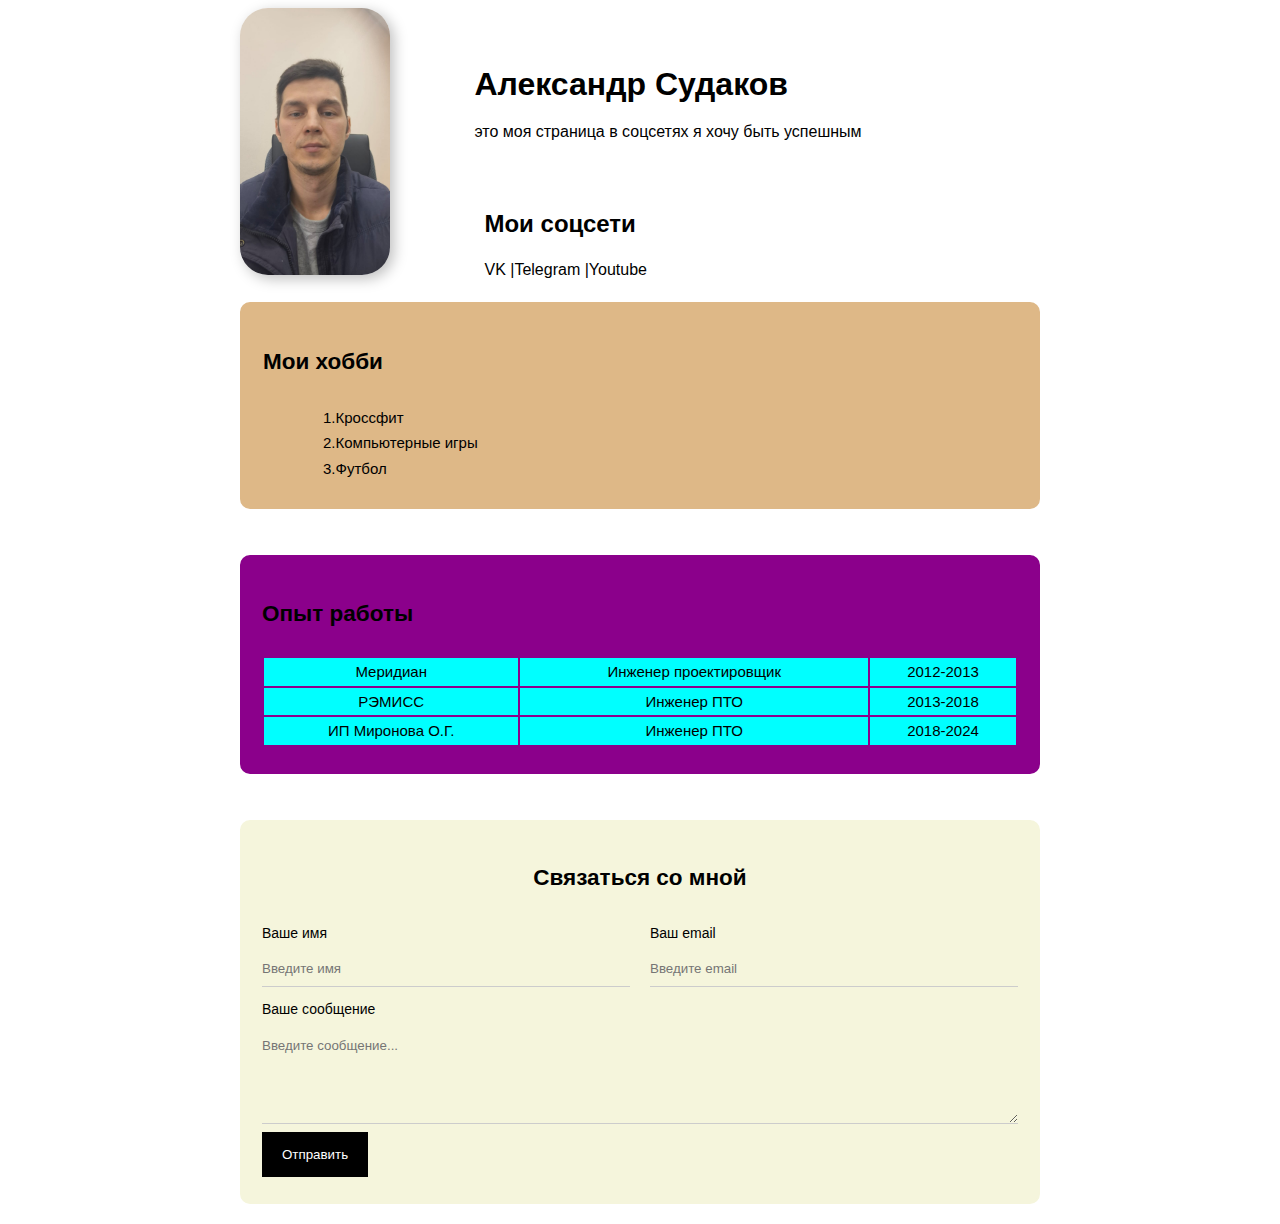
<file: index resume.html>
<!DOCTYPE html>
<html lang="en">
  <head>
    <meta charset="UTF-8">
    <meta name="viewport" content="width=device-width, initial-scale=1.0">
    <title>резюме Александра</title>
    <meta name="description" content="HTML, RESUME, tags">
    <meta name="keywords" content="ЭТО МОЯ ПЕРВАЯ РАБОТА">
    <link rel="stylesheet" href="Styles.css">
 </head>

 <style>
 
  .container {
     max-width: 800px;
     margin: auto;
     padding: auto;
  }

  @media (max-width: 650px) {
    .avatar {
        display: block;
        text-align: center;
    }
 }
  .avatar {
            width: 150px;
            border-radius: 28px;
            box-shadow: 4px 4px 14px rgba(0, 0, 0, 0.25);
        }
 </style>

<body>
  <div class="container">
     <img src="myfoto.jpg" alt="Александр Судаков" class="avatar">
  
      <div class="box">
       <H1>Александр Судаков</H1> 
 
       <p>это моя страница в соцсетях я хочу быть успешным </p>
       <br>   
    
       <nav class="navbar">
       <h2>Мои соцсети</h2>
       <a href="https://vk.com">VK</a> |<a href="https://telegram.org">Telegram</a> |<a href="https://youtube.com">Youtube</a>
       </nav>
      </div>
  <br>

  <div class="card border-2">
    <h2>Мои хобби</h2>
    <ul class="list">
    <ol>1.Кроссфит</ol>
    <ol>2.Компьютерные игры</ol>
    <ol>3.Футбол</ol>
    </ul>
  </div> 
 <br>
  <div class="card border-3"> 

     <h2>Опыт работы</h2>
     <table class="table">
     <!--<thead>
     <tr>
      <th>Название</th>
     <th>Должность</th>
     <th>Год</th>
     </tr> 
     </thead> -->
          <tr>
      <td>Меридиан</td>
      <td>Инженер проектировщик</td>
      <td>2012-2013</td>
       </tr>
        <tr>
        <td>РЭМИСС</td>
        <td>Инженер ПТО</td>
        <td>2013-2018</td>
        </tr>
          <tr>
            <td>ИП Миронова О.Г.</td>
            <td>Инженер ПТО</td>
            <td>2018-2024</td>    
        </tr>
       
     </tbody>
    
   </table> 

  </div> 
  <br>
  
  <div class="card border-4"> 
   <div class="inline li">
   
  
    <form action="/" class="form">
      <h2>Связаться со мной</h2> 

      <div class="form-row">
      
        <div class="form-group">
          <label for="name">Ваше имя</label>
          <input type="text" id="name"
          placeholder="Введите имя">
        </div>

        <div class="form-group">
          <label for="email">Ваш email</label>
          <input type="email" id="email"
          placeholder="Введите email">
        </div>
      </div>  

        <div class="form-group">
          <label for="message">Ваше сообщение</label>
          <textarea id="message" cols="20" rows="5"
          placeholder="Введите сообщение..."></textarea>
        </div>
       

      
      <input class="btn" type="submit" value="Отправить">  
    
    
    </form>
</div>
</body>

</html>
</file>
<file: Styles.css>
* {

}

/* Tag Name */
h1{
    color: #000000
}

h2 {
    color: #000000
}

h3 {
    color: #000000
} 

body{
        font-family: sans-serif;
    font-size:  16px;
    line-height: 1.6em;
    font-weight: 40;
    background: white;
    color: #000000
}

.info-text p {
    font-style: 'Roboto';
    font-weight: 10;
        }

.card{
    padding: 25px 20px;
    background-color: white;
    margin-bottom: 10px;
}

.card h2 {
    margin-bottom: 30px;

}
.card{
    font-size: 15px;
}

.html {
    background-color: #e9642a; 
    color: white;
}

.css {
    background-color: #2173f7; 
    color: white;
}
/* Id */
#header {
    padding: 10px;
    background-color: white;
}

#header, .card, .css, .html {
    margin-bottom: 20px;
}

@import url('https://fonts.googleapis.com/css2?family=Roboto:ital,wght@0,100..900;1,100..900&display=swap');

.body {
    /*font-family: Verdana, Geneva, Tahoma, sans-serif;*/
    background-color: #FFE4C4; 
   font-family: 'Roboto', sans-serif;
   font-size:  12px;
   line-height: 1.6em;
   font-weight: normal;
   /*font: normal 20 px 'Roboto', sans-serif;*/
   /*text-decoration: underline; */
   /*font-style: italic;*/
   /*letter-spacing: 10px;*/
   /*word-spacing: 20px*/
}

.color-1 {
    color: crimson;
}

/* RedGreenBlue */
/* 00 - ff */
.color-2 {
   /* color: #7FFF00*/
    color: #000000
}

.color-3 {
         color: #8d4848
 }

 .color-4 {
       color: rgb(0, 150, 0);
       opacity: 0.2;
}

.color-5 {
    color: rgba(150, 0, 1, 0.4);
}

.border-1 {
    /*border-width: 2px;*/
    /*border-style: solid;*/
    /*border-color: red;*/
    border: 2px solid #FFEBCD;
    /*border-style: dashed;*/
    border-radius: 10px;
    background: #FFEBCD;
}

.circle {
    /* width: 50px;
    height: 50px;
    background: red;
    border-radius: 50%; */
    /* bottom, top, right, left */
}
.border-2 {
    /* border-bottom: 2px solid darkblue; */
    /* border-bottom-right-radius: 10px; */
    border:  solid #DEB887;
    border-radius: 10px;
    background: #DEB887;
}

.border-3 {
    border: 2px solid #8B008B;
    border-radius: 10px;
    background: #8B008B;
    /* border-left: 6px solid red
       background: lightsalmon;
       padding-left: 10px;
       color: #fff*/
}

.border-4 {
    border: 2px solid #F5F5DC;
    border-radius: 10px;
    background: #F5F5DC;
    /* border-left: 6px solid red
       background: lightsalmon;
       padding-left: 10px;
       color: #fff*/
}

a {
    color:black;
    text-decoration: none;
    /* transition: all .2s; */
}

a:hover {
    color: blueviolet;
    text-decoration: none;
    /*font-size: 2rem; */
}

/* a:visited {
a
    color: brown;
} */

a:active {
    color: #000000;
}

/* .css:hover {

    background-color: red;
} */

.btn {
   background-color: #000000;
    padding: 15px 20px;
    color: white;
    border: none;
    font-family: inherit;
    cursor: pointer;
      }

.btn:hover {.
   opacity: 0.8;
   color: #B22222; 
}

.list {
    margin: 0%;
    padding: 0%;
    list-style: none;
}

.list li {
    margin-bottom: 8px;
    border-bottom: 1px solid grey;
}

.table {
    width: 100%;
    }

.table td {
    text-align: center;
    margin-bottom: 10px;
}    

.table td: :hover {
    background: green;
}

/* .table td:nth-child(even) {
    background-color: aqua; 
} */

.table td:nth-child(1) {
    background-color: aqua;
}
.table td:nth-child(2) {
    background-color: aqua;
}
.table td:nth-child(3) {
    background-color: aqua;
}

/*  .table td:nth-child(2)  {
    background-color: blueviolet;
}*/


.navbar {
   /*  background-color: lightcoral; */
    /* padding: 10px 20px; */
    margin-bottom: 10px;
    padding: 5px 10px;
}

.navbar ul {
    list-style: none;
    margin: 0;
    padding: 0;
    display: flex;
    padding: 0 20px;
}

.navbar ul li {
    margin-right: 10px;
    padding: 10px;
    }

.navbar ul li:hover {
    background: blue;
}    

.navbar ul li:last-child {
    margin-left: 0;
}

.list {
    padding: 0 20px;
}

.list li {
    color: blanchedalmond;
    margin-bottom: 10px;
}

.form h2 {
    text-align: center;
}

.form-row {
    margin-bottom: 10px;
    display: flex;
} 
 
.form-row .form-group {
    margin-right: 20px;
    width: 50%;
    /* width: calc(50% - 20px); */
     /* display: inline-block; */
} 

.form-row .form-group:last-child {
    margin-right: 0;
}

    @media (max-width: 650px) {
    .form-row {
        display: block;
       
    }
    .form-row .form-group {
        width: 100%;
        margin-right: 0;
        margin-bottom: 20px;
    }
 }
.form-group label {
     display: block;
     font-size: 14px;
     color: 000000; 
}

.form-group input,
.form-group textarea {
    width: 100%;
    box-sizing: border-box;
    border: none;
    background: transparent;
    border-bottom: 1px solid #ccc;
    color: #ccc;
    padding: 15px 0 10px;
    outline: none;
    font-family: inherit;
}

/* inline, block, inline-block */

.inline li{
    display: inline; 
}

.box {
    width: 70%;
    max-width: 750px;
    display: inline-block;
    box-sizing: border-box;
    padding: 5px 80px;
}

.img {
    width: 288px;
    display: block;
    margin: 48px auto;

}

.playground {
    position: relative;
    border: 4px solid black;
    height: 300px;
    padding: 20px;
  }
  
  .pos-box {
    /* position: static; */
    position: absolute;
    /* left top right bottom */
    /* top: 0; */
    /* left: 0; */
    /* top: 200px;
    right: 120px;; */
    top: 0;
  
    width: 50px;
    height: 50px;
    background: red;
  }
  
  
  #header {
    margin-top: 60px;
  }
</file>
